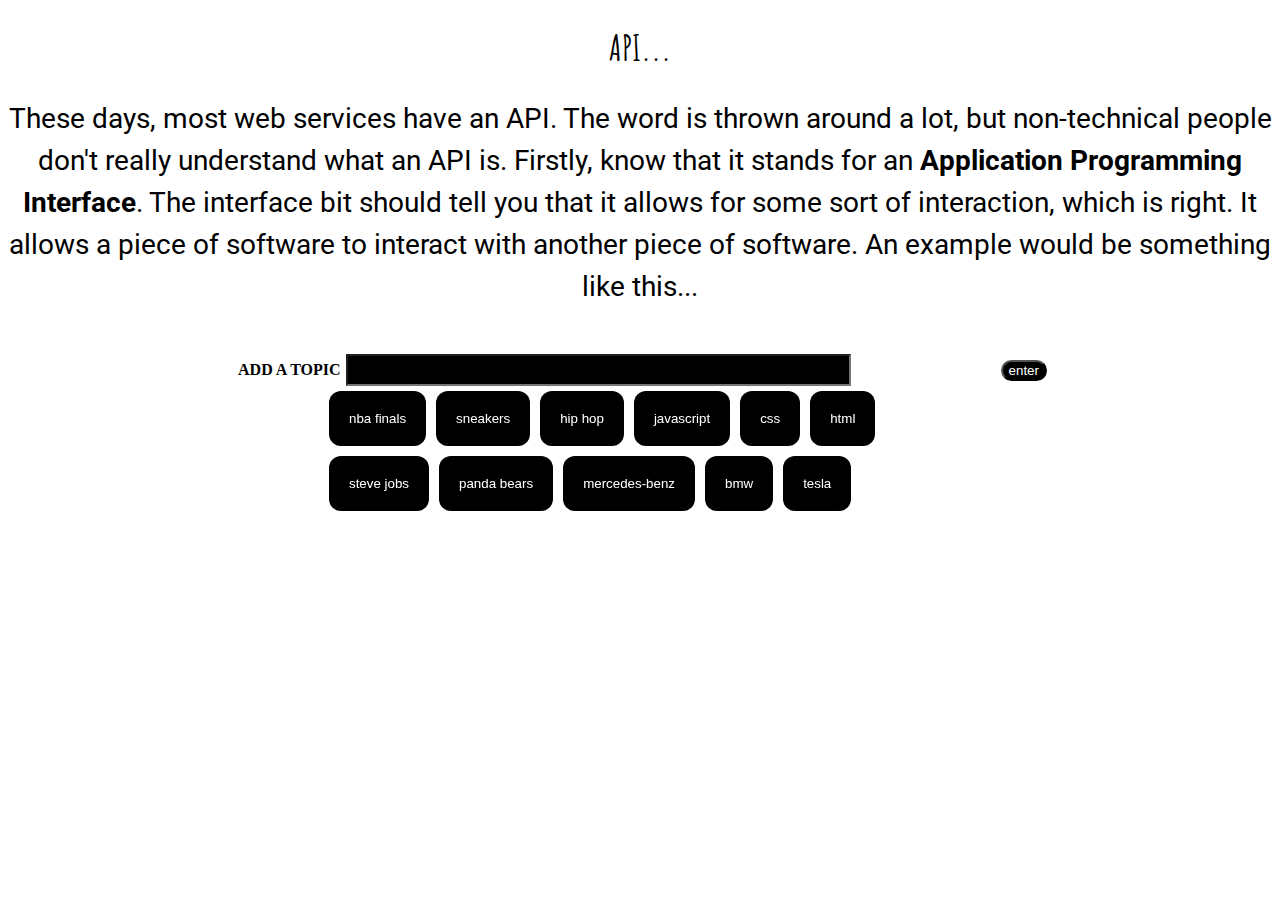
<file: index.html>
<!DOCTYPE html>
<html>
<head>
    <title>Myles' Fav Topics</title>

</head>
<body>
     
     <h1>API...</h1>
     <p>These days, most web services have an API. The word is thrown around a lot, but non-technical people don't really understand what an API is. 
        Firstly, know that it stands for an <strong>Application Programming Interface</strong>. 
        The interface bit should tell you that it allows for some sort of interaction, which is right. 
        It allows a piece of software to interact with another piece of software. 
        An example would be something like this...</p>
     <br>

    <form>
    <b>ADD A TOPIC</b>  
    <br>
        <input type="text" id="newTopic" style="background: black; color: white; height: 26px;" size="60">
         <br>
        <input type="button" value="enter" onclick="showNewBtn();" style="background: black; color: white; border-radius: 12px; margin-left: 150px;">
    </form>

     <div id="buttonBox"> 
    
     </div>

    <div id="topicImagesDiv">
        
    </div> 

    

    
    <script src="https://code.jquery.com/jquery-2.1.3.min.js"></script>
    <script type="text/javascript" src="assets/javascript/giphy.js"></script>
    </script>
    <link rel="stylesheet" type="text/css" href="assets/css/giphy6.css">
    <link href="https://fonts.googleapis.com/css?family=Amatic+SC" rel="stylesheet">
    <link href="https://fonts.googleapis.com/css?family=Roboto" rel="stylesheet">
    



</body>
</html>
</file>
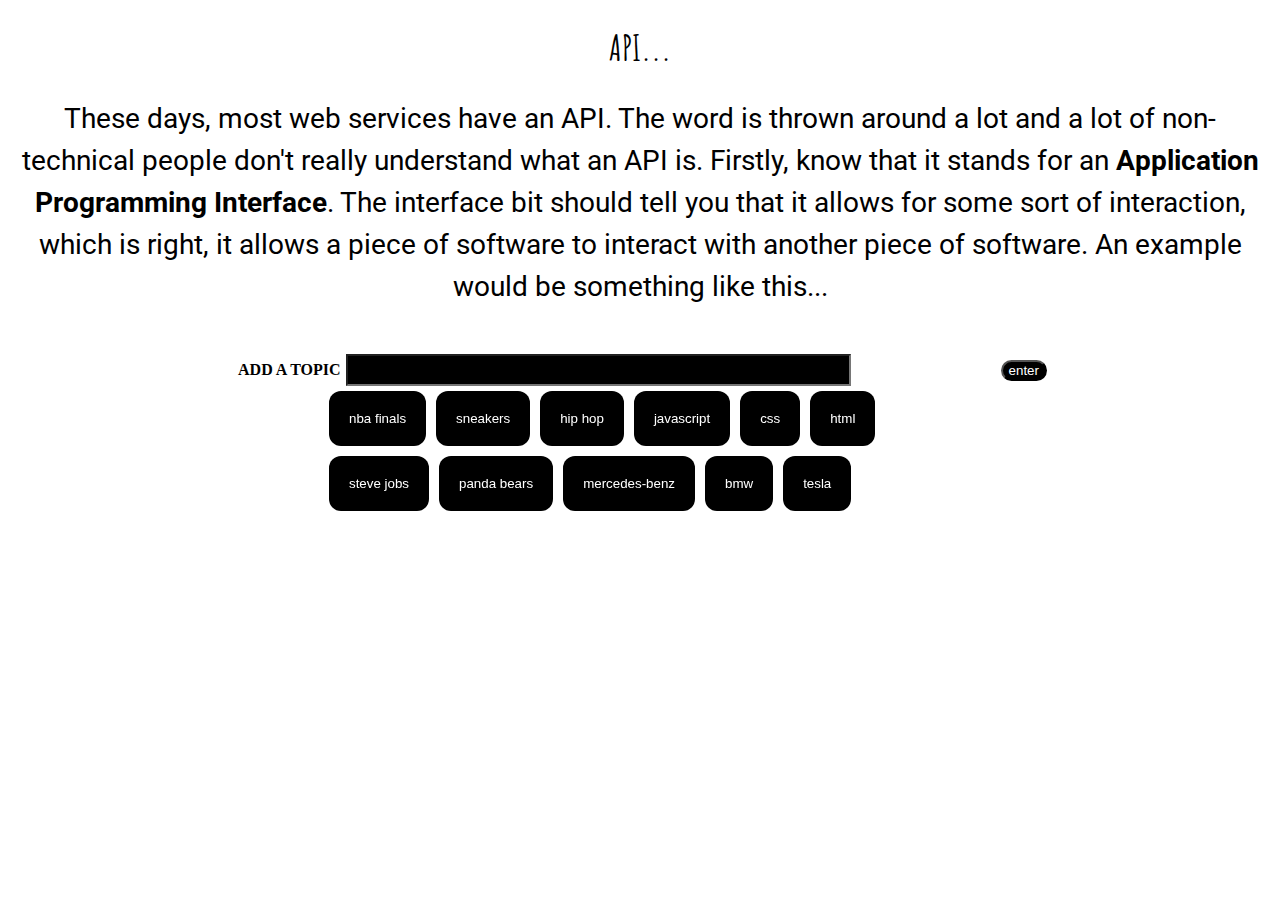
<file: hw6giphy.html>
<!DOCTYPE html>
<html>
<head>
    <title>Myles' Fav Topics</title>

</head>
<body>
     
     <h1>API...</h1>
     <p>These days, most web services have an API. The word is thrown around a lot and a lot of non-technical people don't really understand what an API is. Firstly, know that it stands for an <strong>Application Programming Interface</strong>. The interface bit should tell you that it allows for some sort of interaction, which is right, it allows a piece of software to interact with another piece of software. An example would be something like this...</p>
     <br>

    <form>
    <b>ADD A TOPIC</b>  
    <br>
        <input type="text" id="newTopic" style="background: black; color: white; height: 26px;" size="60">
         <br>
        <input type="button" value="enter" onclick="showNewBtn();" style="background: black; color: white; border-radius: 12px; margin-left: 150px;">
    </form>

     <div id="buttonBox"> 
    
     </div>

    <div id="topicImagesDiv">
        
    </div> 

    

    
    <script src="http://code.jquery.com/jquery-2.1.3.min.js"></script>
    <script type="text/javascript" src="assets/javascript/giphy.js"></script>
    </script>
    <link rel="stylesheet" type="text/css" href="assets/css/giphy6.css">
    <link href="https://fonts.googleapis.com/css?family=Amatic+SC" rel="stylesheet">
    <link href="https://fonts.googleapis.com/css?family=Roboto" rel="stylesheet">
    



</body>
</html>
</file>
<file: assets/css/giphy6.css>
/* Grow */
h1{
	font-family: 'Amatic SC', cursive;
	color: black; 
	font-size: 36px; 
	text-align: center;
}
p{
	text-align: center;
	font-size: 28px;
	color: black;
	font-family: 'Roboto';
	border-radius: 12px;
	line-height: 1.5em;
}

.myButton {
	background: black; 
	color: white;
	border-radius: 12px; 
	margin: 5px; 
	padding: 20px; 
	border: none;
	text-align: center;
    cursor: pointer; 
    display: inline-block;
    vertical-align: middle;
    transform: translateZ(0);
    box-shadow: 0 0 1px rgba(0, 0, 0, 0);
    backface-visibility: hidden;
    -moz-osx-font-smoothing: grayscale;
    transition-duration: 0.3s;
    transition-property: transform;
}

.myButton:hover,
.myButton:focus,
.myButton:active {
    transform: scale(1.1);
}


#buttonBox{
	height: 200px;
	width: 50%; 
	margin: auto;

}

form {
	display: flex; 
	justify-content: center; 
	align-items: center; 
	margin: auto; 
	
}

b{
	padding: 5px; 
	
}
</file>
